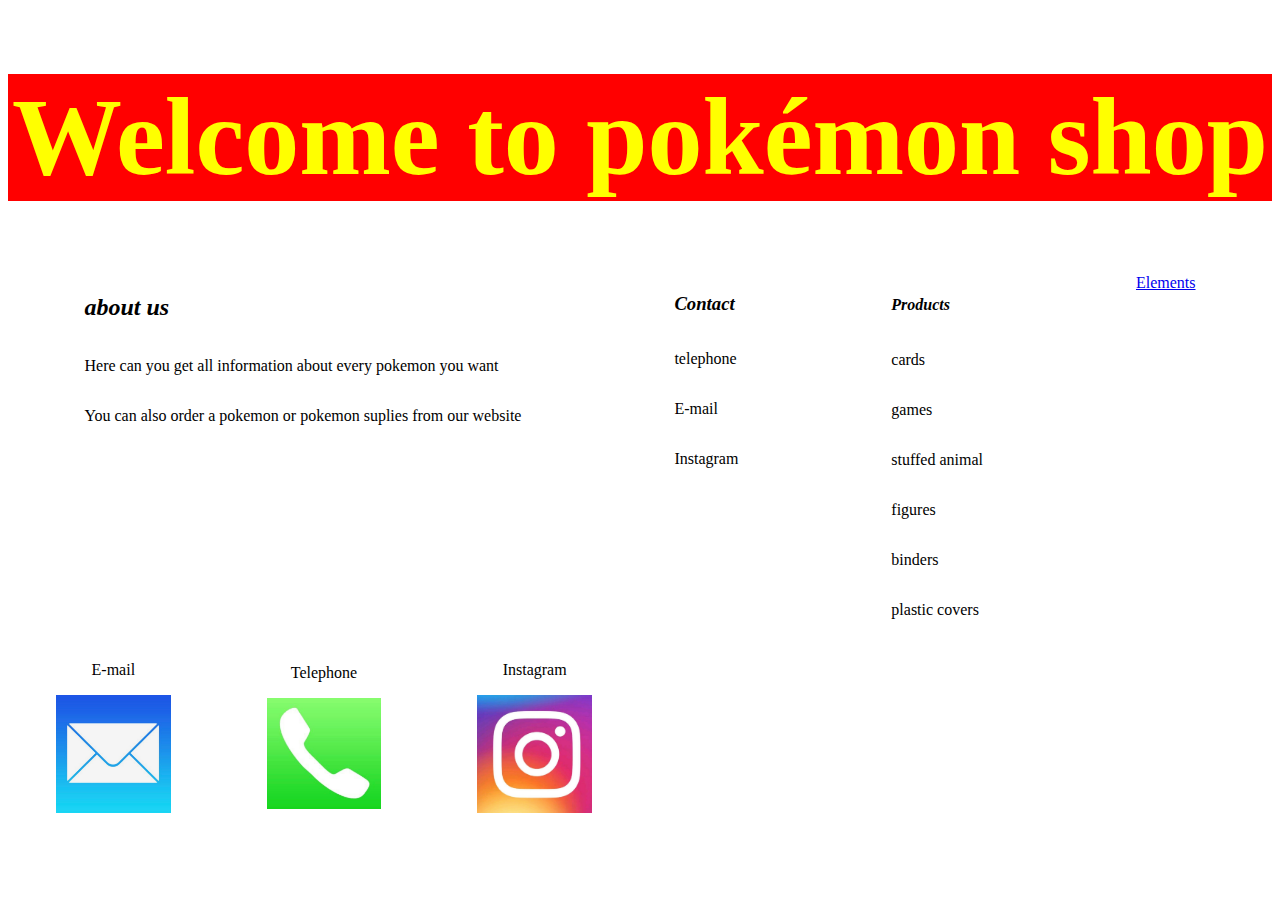
<file: index.html>
<!DOCTYPE html>
<html lang="en">
<head>
    <meta charset="UTF-8">
    <meta name="viewport" content="width=device-width, initial-scale=1.0">
    <link href = "style.css" rel="stylesheet" type="text/css" />
    <title>Document</title>
</head>
<body>
    <div class="header">
        <h1>Welcome to pokémon shop</h1>
    </div>
    <div class="master">

        <div class="content">
            <h2>about us</h2>
            <p>Here can you get all information about every pokemon you want </p>
            <p>You can also order a pokemon or pokemon suplies from our website</p>
        </div>

        <div class="content">
            <h3>Contact</h3>
            <p>telephone</p>
            <p>E-mail</p>
            <p>Instagram</p>
        </div>

        <div class="content">
            <h4>Products</h4>
            <p>cards</p>
            <p> games</p>
            <p>stuffed animal</p>
            <p>figures</p>
            <p>binders</p>
            <p>plastic covers</p>
        </div>
    
        <div class="content">
        <a href="elements.html">Elements</a>
        </div>
</div>
<footer>
    <div class="category">
        <p id="E-mail">E-mail</p>
        <img src="img/image18.jpg" alt="E-mail">
    </div>
    <div class="category">
        <p id="Telephone">Telephone</p>
        <img src="img/image19.jpg" alt="Telephone">
    </div>
    <div class="category">
        <p id="Instagram">Instagram</p>
        <img src="img/image20.jpg" alt="Instagram">
    </div> 
</footer>
</body>
</html>
</file>
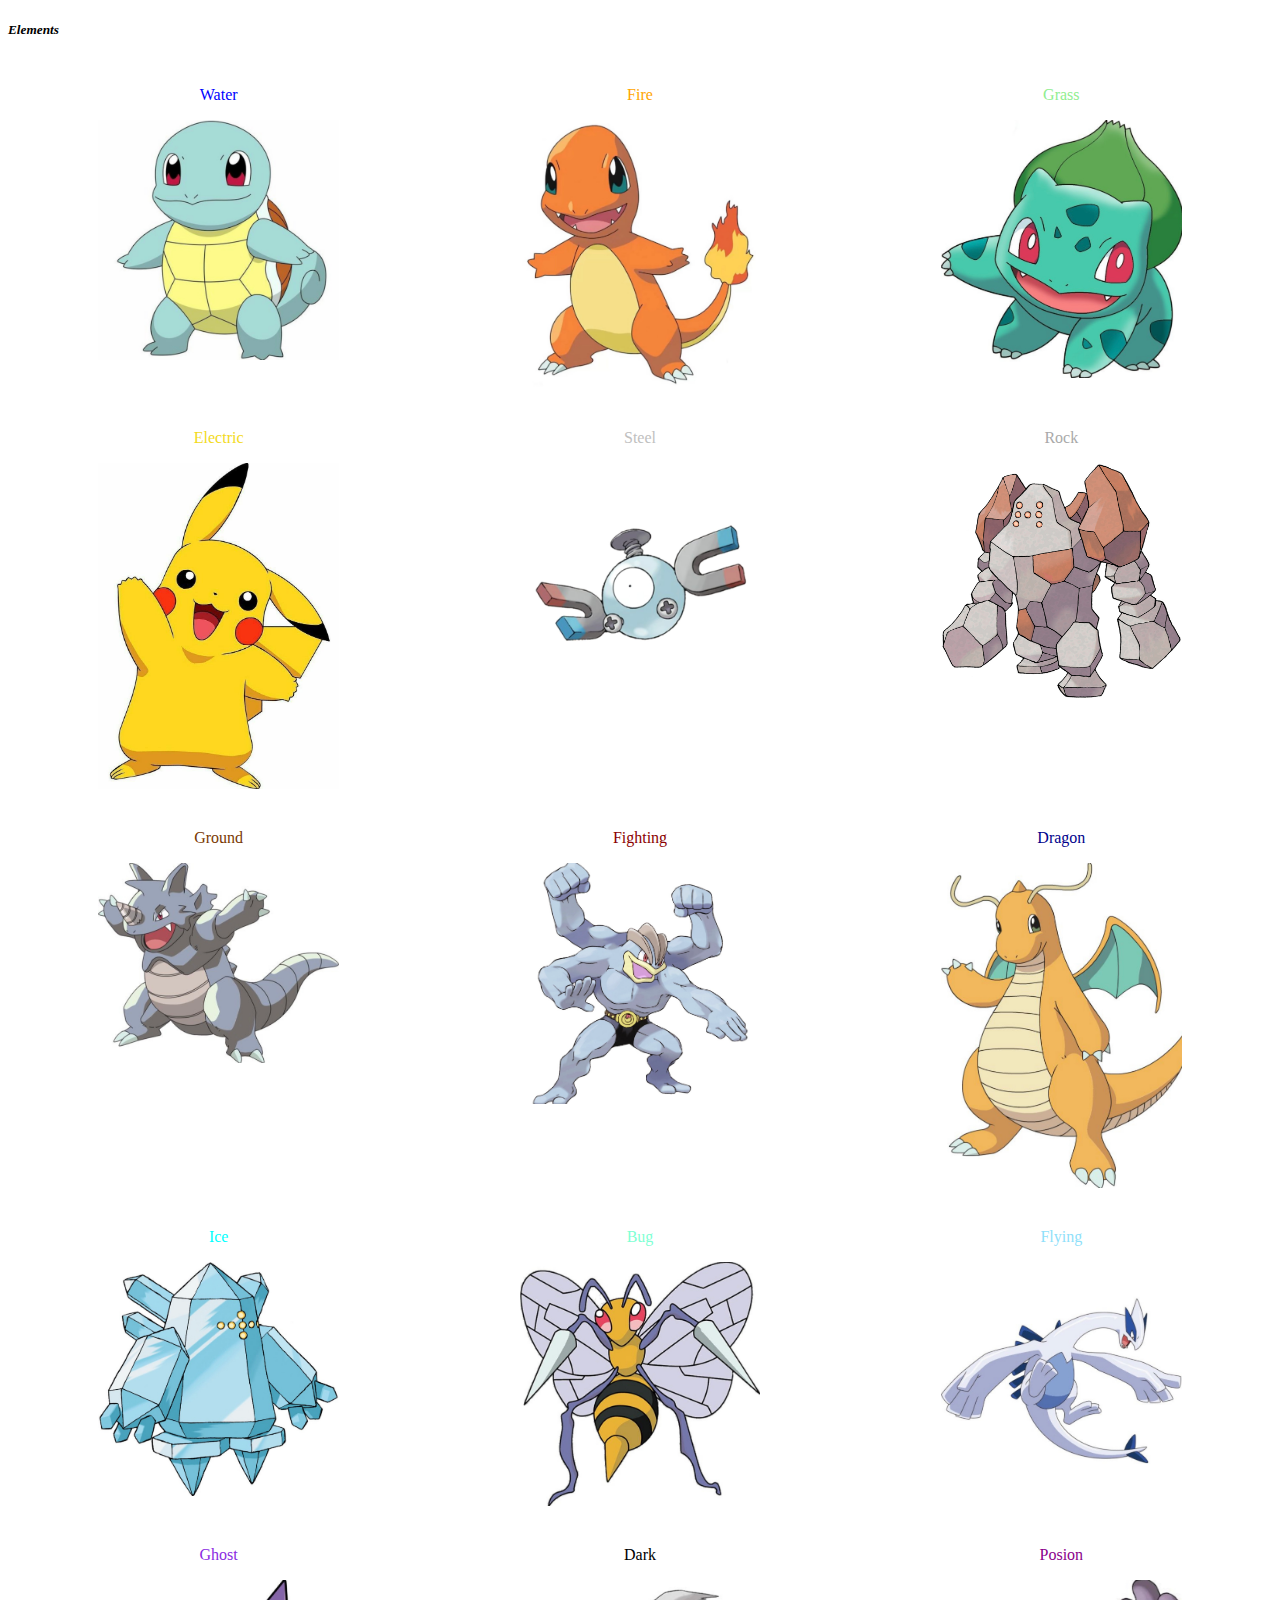
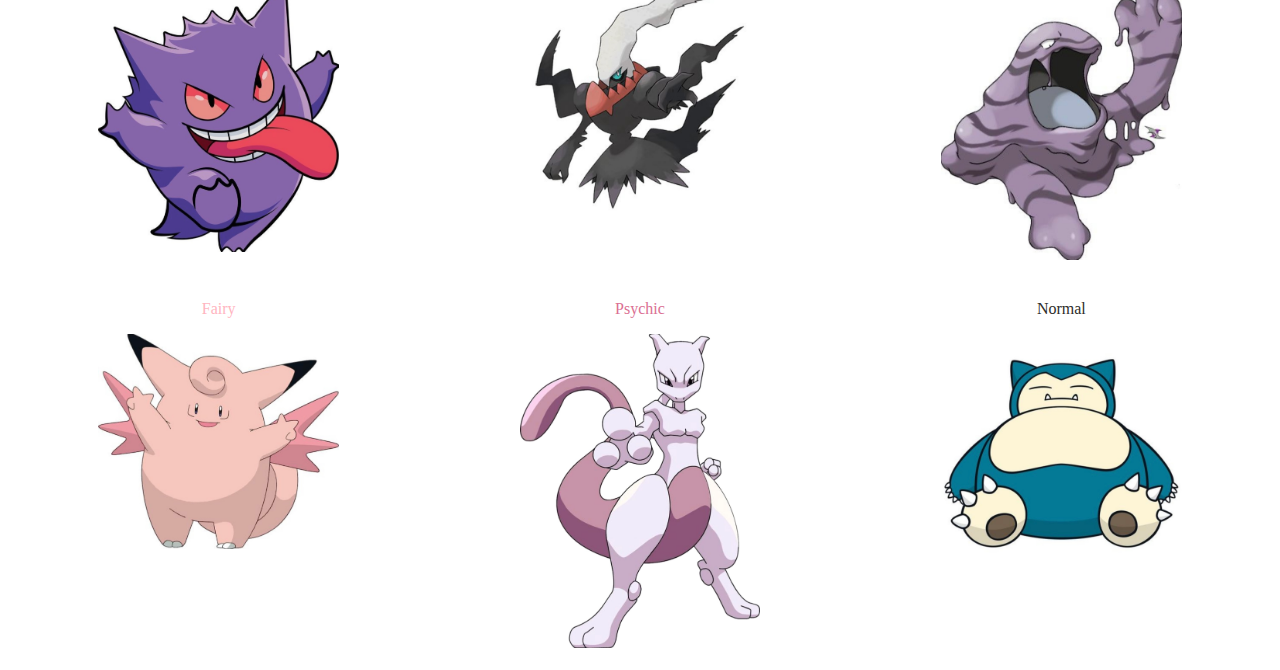
<file: elements.html>
<!DOCTYPE html>
<html lang="en">
<head>
    <meta charset="UTF-8">
    <meta name="viewport" content="width=device-width, initial-scale=1.0">
    <link href = "style.css" rel="stylesheet" type="text/css" />
    <title>Document</title>
</head>
<body>
    <h5 id="Elements">Elements</h5>
    <div class="element-table">
        <div class="category">
            <p id="water">Water</p>
            <img src="img/image10.jpeg" alt="water pokémon">
        </div>
        <div class="category">
            <p id="fire">Fire</p>
            <img src="img/image13.jpg" alt="fire pokémon">
        </div>
        <div class="category">
            <p id="grass">Grass</p>
            <img src="img/image14.jpg" alt="grass pokémon">
        </div>
        <div class="category">
            <p id="electric">Electric</p>
            <img src="img/image12.jpeg" alt="electric pokémon">
        </div>
        <div class="category">
            <p id="steel">Steel</p>
            <img src="img/image4.jpeg" alt="steel pokémon">
        </div>
        <div class="category">
            <p id="rock">Rock</p>
            <img src="img/image3.jpeg"rock pokémon">
        </div>
        <div class="category">
            <p id="ground">Ground</p>
            <img src="img/image5.jpeg" alt="ground pokémon">
        </div>
        <div class="category">
            <p id="fighting">Fighting</p>
            <img src="img/image16.jpeg" alt="fighting pokémon">
        </div>
        <div class="category">
            <p id="dragon">Dragon</p>
            <img src="img/image11.jpeg" alt="dragon pokémon">
        </div>
        <div class="category">
            <p id="ice">Ice</p>
            <img src="img/image15.jpg" alt="ice pokémon">
        </div>
        <div class="category">
            <p id="bug">Bug</p>
            <img src="img/image7.jpeg" alt="bug pokémon">
        </div>
        <div class="category">
            <p id="flying">Flying</p>
            <img src="img/image0.jpeg" alt="flying pokémon">
        </div>
        <div class="category">
            <p id="ghost">Ghost</p>
            <img src="img/image9.jpeg" alt="ghost pokémon">
        </div>
        <div class="category">
            <p id="dark">Dark</p>
            <img src="img/image8.jpeg" alt="dark pokémon">
        </div>
        <div class="category">
            <p id="posion">Posion</p>
            <img src="img/image17.jpeg" alt="posion pokémon">
        </div>
        <div class="category">
            <p id="fairy">Fairy</p>
            <img src="img/image2.jpeg" alt="fairy pokémon">
        </div>
        <div class="category">
            <p id="psychic">Psychic</p>
            <img src="img/image6.jpeg" alt="psychic pokémon">
        </div>
        <div class="category">
            <p id="normal">Normal</p>
            <img src="img/image1.jpeg" alt="normal pokémon">
        </div>
    </div>
</div>
</body>
</html>
</file>
<file: style.css>
.header {
    text-align: center;
    font-size: 55px;
    background-color: red;
    color: yellow;
}
.master {
    display: flex;
    justify-content: space-around;
}
.content {
    display: flex;
    flex-direction: column;
}
body {
    background-color: white;
}
h2,h3,h4,h5 {
    font-style: italic;
}
footer{
    width: 50%;
    display: flex;
    flex-direction: row;
    justify-content: space-around;
    align-items: center;
}
.element-table {
    display: flex;
    flex-wrap: wrap;
    justify-content: space-between;
}
.category {
    width: 150px;
    flex: 1 1 30%; /* Ändra flex-värden för att förhindra att de tar upp för mycket plats */
    text-align: center; /* Lägg till text-centrering för bättre utseende */
    margin: 10px; /* Lägg till marginal för att skapa lite utrymme mellan kategorierna */
}
.category img {
    width: 60%;
}
.footer .category img {
    width: 50%; /* Gör bilderna hälften så stora */
    max-width: 50px; /* Om du vill sätta ett maxmått, justera detta efter behov */
    margin-top: 10px; /* Lägg till lite utrymme mellan text och bild */
}
#water {
    color: blue;
}
#fire {
    color: orange;
}
#grass {
    color: lightgreen;
}
#electric {
    color: rgb(243, 218, 28);
}
#steel {
    color: silver;
}
#rock {
    color: darkgray;
}
#ground {
    color: rgb(121, 57, 2);
}
#fighting {
    color: darkred;
}
#dragon {
    color: darkblue;
}
#ice {
    color: aqua;
}
#bug {
    color: aquamarine;
}
#flying {
    color: rgb(143, 223, 250);
}
#ghost {
    color: blueviolet;
}
#dark {
    color: black;
}
#posion {
    color: darkmagenta;
}
#fairy {
    color: lightpink;
}
#psychic {
    color: palevioletred;
}
#normal {
    color: rgb(46, 45, 43);
}
</file>
